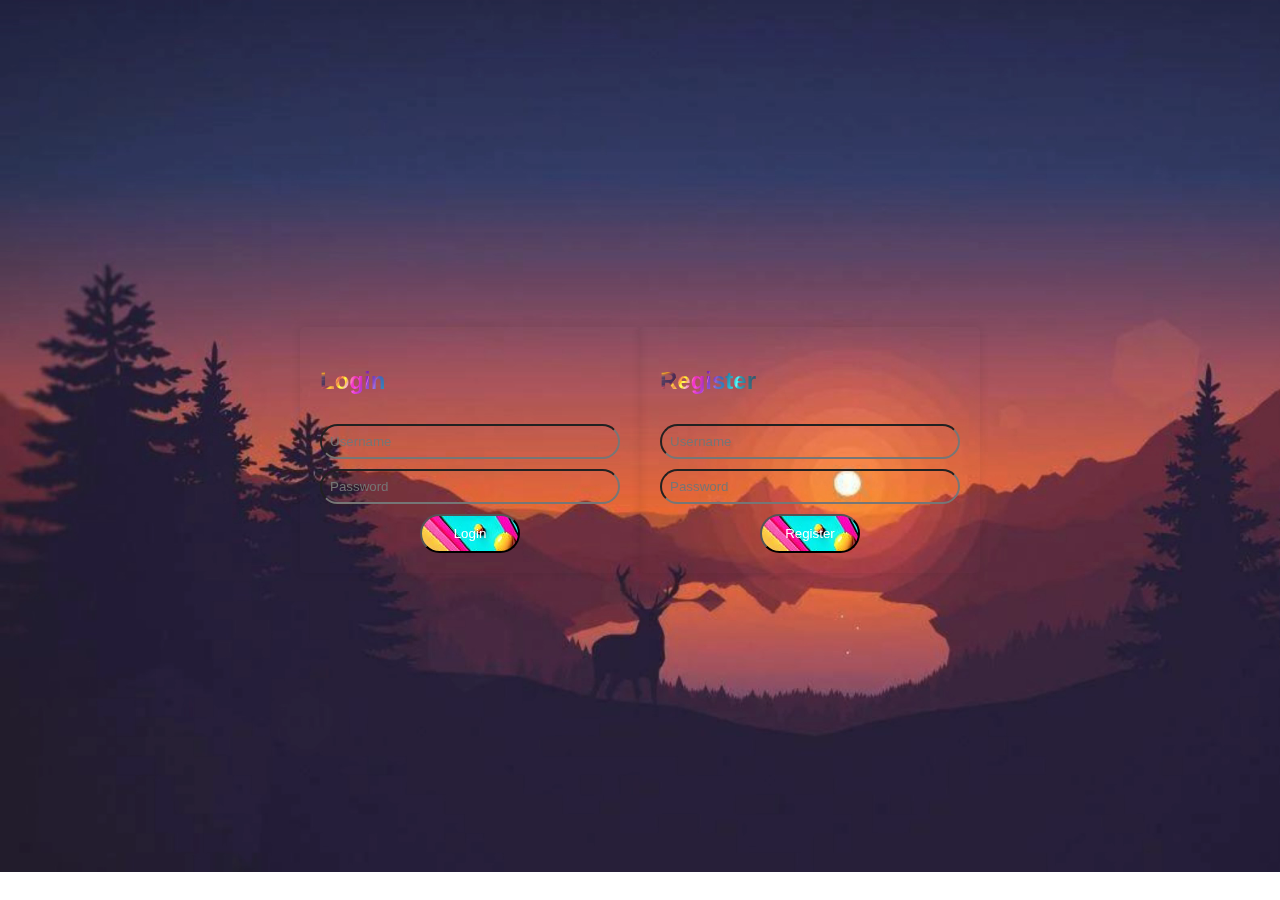
<file: VG lo.html>
<!DOCTYPE html>
<html lang="en">
<head>
<meta charset="UTF-8">
<meta name="viewport" content="width=device-width, initial-scale=1.0">
<link href="log new.js" rel="js">
<title>TRONIX V-G</title>
<style>
    body {
        font-family: Arial, sans-serif;
        display: flex;
        justify-content: center;
        align-items: center;
        height: 100vh;
        margin: 0;
    }
    video
    {
        width: 1550px;
        position: fixed;
        top: 0;
        left: 0;
        z-index: 0;
    }
    h2
    {
        background-image: url(lon.avif);
        background-size: cover;
        background-clip: text;
        -webkit-background-clip: text;
        color: transparent;
    }
    form {
        display: flex;
        flex-direction: column;
        gap: 10px;
        color: white;
        padding: 20px;
        background: none;
        border-radius: 5px;
        background: none;
        box-shadow: 0 0 10px rgba(0, 0, 0, 0.1);
        max-width: 300px;
        width: 100%;
        z-index: 1;
    }
    input[type="text"], input[type="password"] {
        padding: 8px;
        color: white;
        background: none;
        border-radius: 50px;
    }
    input[type="submit"] {
        padding: 10px;
        border-radius: 50px;
        width: 100px;
        background-image: url(lon3.jpg);
        color: white;
        position: relative;
        left: 100px;
        cursor: pointer;
    }
    input[type="submit"]:hover {
        background-image:url(lon1.avif);
    }
</style>
</head>
<body>

    <video autoplay muted loop id="my video">
        <source src="vg1.mp4" type="video/mp4">
    </video>

    <form id="loginForm">
        <h2>Login</h2>
        <input type="text" id="loginUsername" placeholder="Username" required>
        <input type="password" id="loginPassword" placeholder="Password" required>
        <input type="submit" value="Login">
    </form>

    <form id="registerForm">
        <h2>Register</h2>
        <input type="text" id="registerUsername" placeholder="Username" required>
        <input type="password" id="registerPassword" placeholder="Password" required>
        <input type="submit" value="Register">
    </form>

    <script src="VG lo.js"></script>
</body>
</html>
</file>
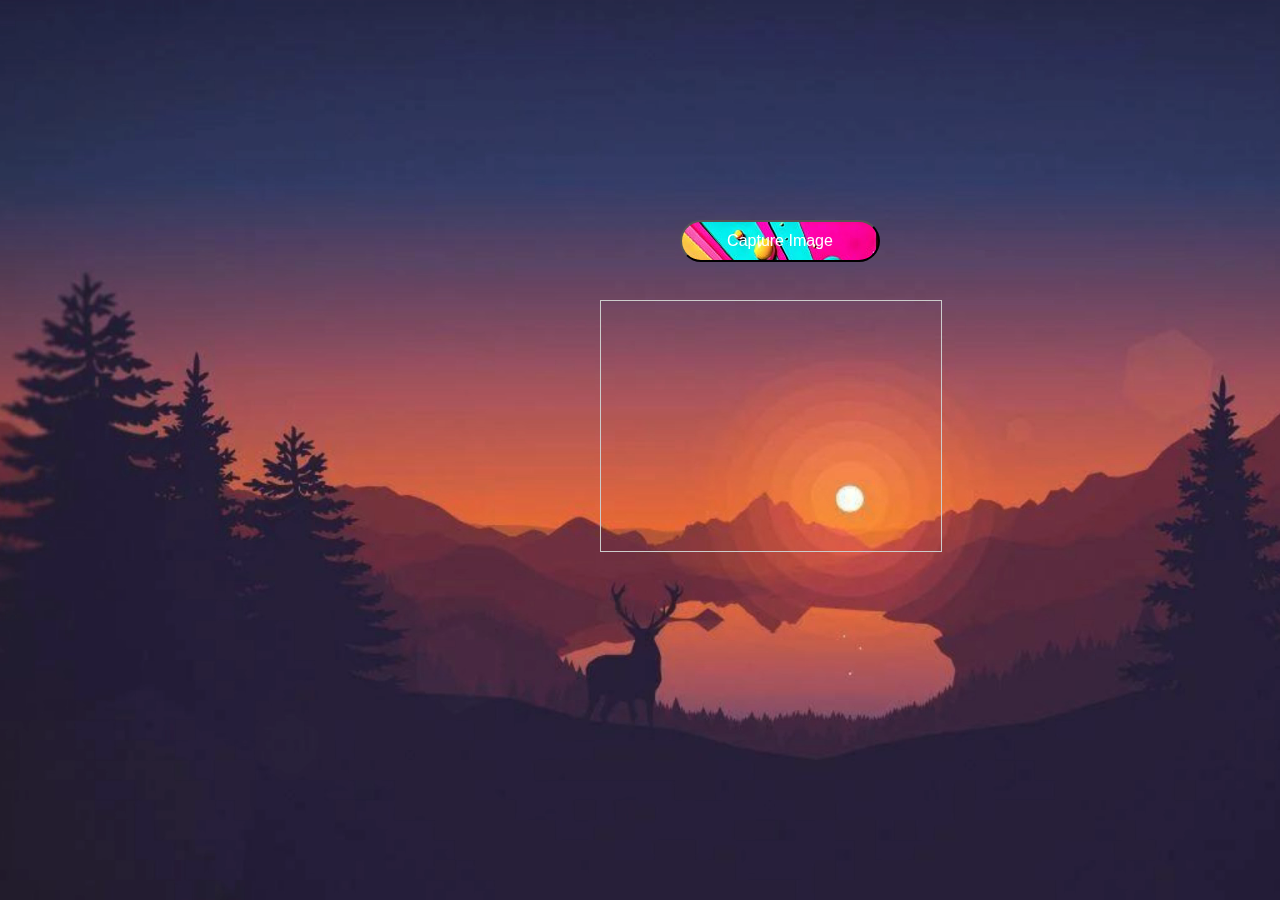
<file: VG Scan.html>
<!DOCTYPE html>
<html lang="en">
<head>
    <meta charset="UTF-8">
    <meta name="viewport" content="width=device-width, initial-scale=1.0">
    <title>TRONIX V-G</title>
    <style>
        body {
            font-family: Arial, sans-serif;
            text-align: center;
            margin: 20px;
        }
        video
        {
            width: 100vw;
            height: 100vh;
            object-fit: cover;
            width: 1550px;
            position: fixed;
            top: 0;
            left: 0;
            z-index: 0;
        }
        button
        {
        border-radius: 40px;
        width: 200px;
        color: white;
        background-image: url(lon3.jpg);
        }
        button:hover
        {
            background-image:url(lon1.avif);   
        }
        #camera {
            width: 100%;
            max-width: 340px;
            height: 250px;
            border: 1px solid #ccc;
            position: absolute;
            left: 600px;    
            top: 300px;      
        }
        #capture {
            margin-top: 20px;
            padding: 10px 20px;
            font-size: 16px;
            cursor: pointer;
            position: absolute;
            top: 200px;
            left: 680px;
        }
        #photo {
            margin-top: 0;
            display: none;
        }
        #scanning {
            width: 100%;
            max-width: 340px;
            height: 250px;
            border: 1px solid #ccc;
            position: absolute;
            left: 100px;    
            top: 300px; 

        }
    </style>
</head>
<body>

    <video autoplay muted loop id="my video">
        <source src="vg1.mp4" type="video/mp4">
    </video>

    <video id="camera" autoplay></video>
    <button id="capture">Capture Image</button>
    <canvas id="photo"></canvas>

    <script>
        const video = document.getElementById('camera');
        const canvas = document.getElementById('photo');
        const context = canvas.getContext('2d');
        const captureButton = document.getElementById('capture'); 
        
        // Set up camera stream

        navigator.mediaDevices.getUserMedia({ video: true })
            .then(stream => {
                video.srcObject = stream;
        })
            .catch(err => {
                console.error("Error accessing camera: ", err);
            });

            captureButton.addEventListener('click', () => {
            canvas.width = video.videoWidth;
            canvas.height = video.videoHeight;
         
            context.drawImage(video, 0, 0);
            const imageData = canvas.toDataURL('image/jpg');
            const link = document.createElement('a');
            link.href = imageData;
            link.download = 'TRONIX V-G-image.jpg';
            link.click();
        });
    </script>
</body>
</html>
</file>
